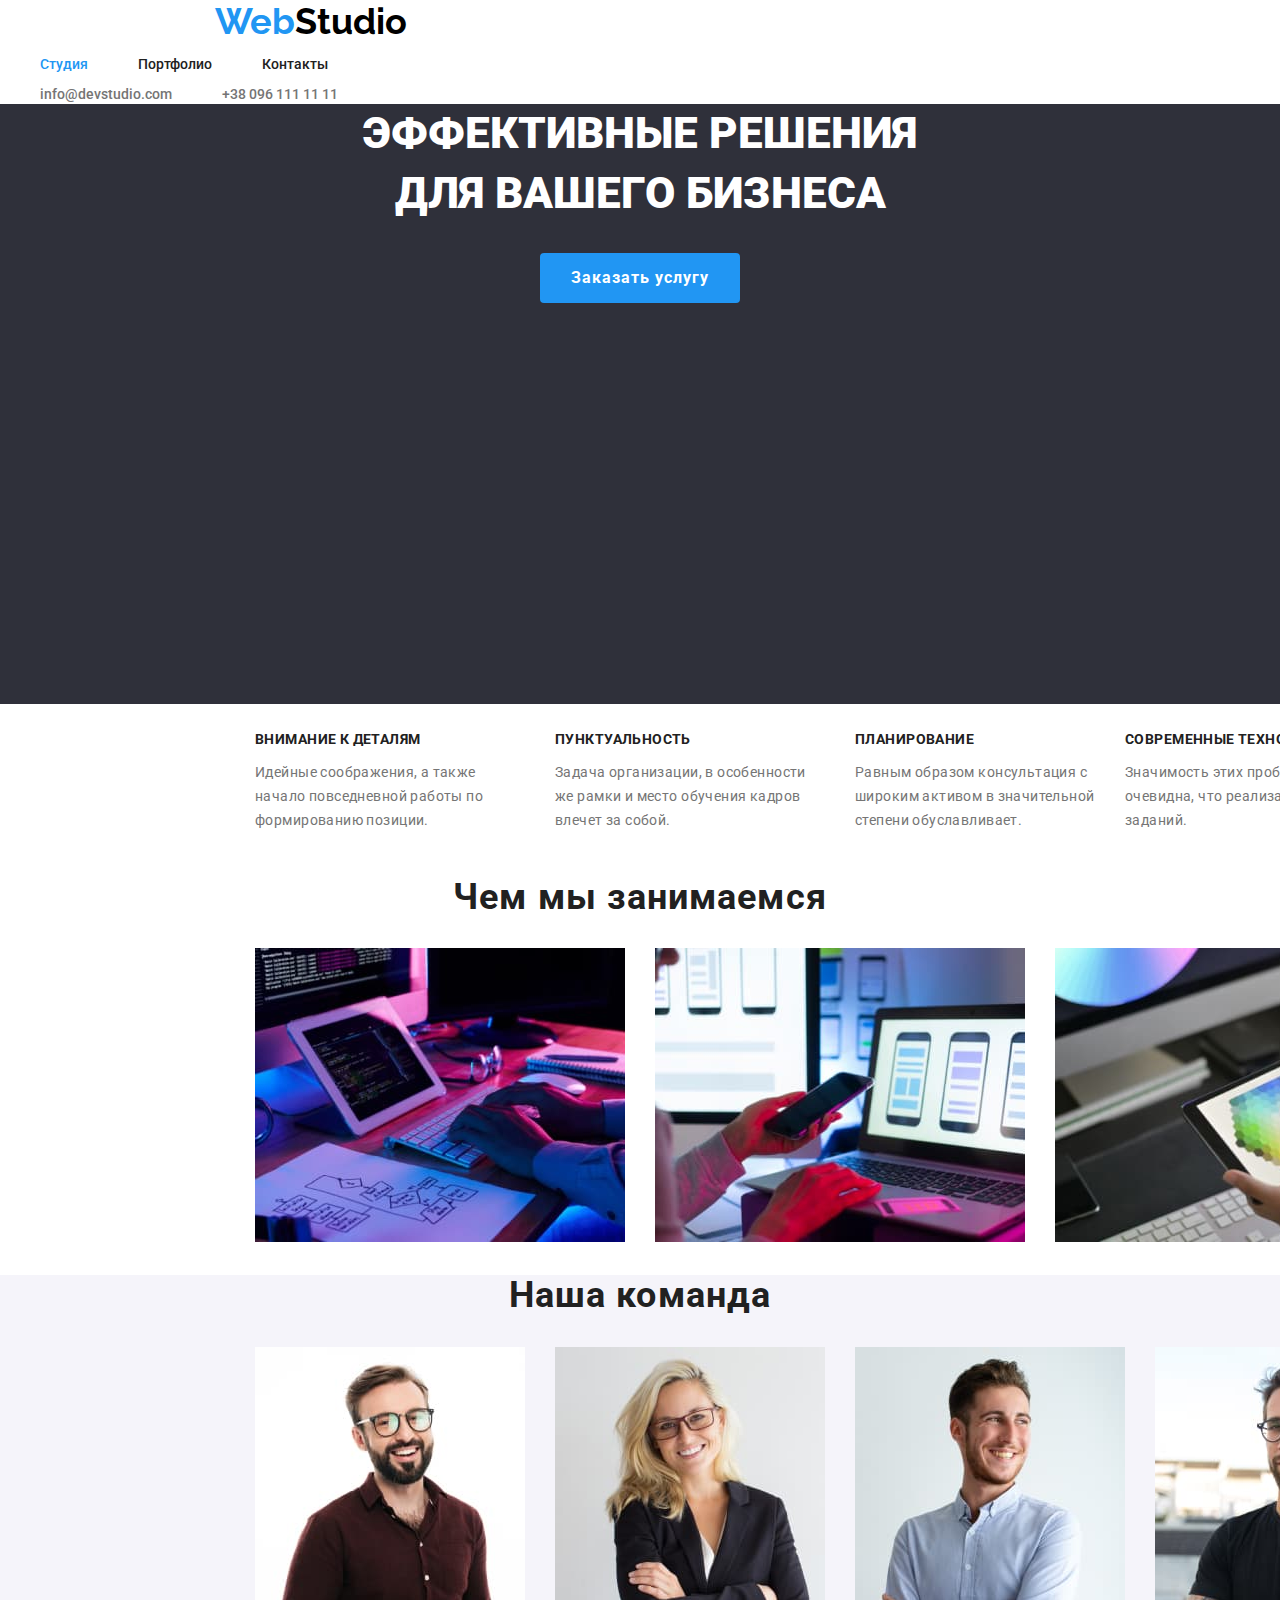
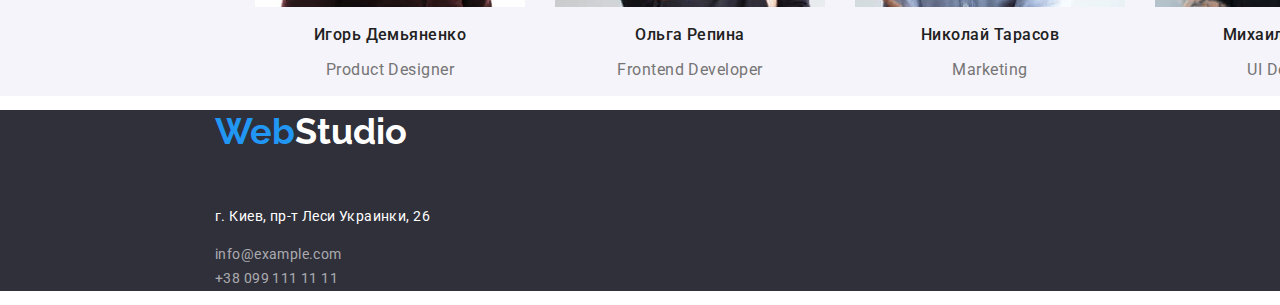
<file: index.html>
<!DOCTYPE html>
<html lang="ru">
<head>
    <meta charset="UTF-8">
    <meta http-equiv="X-UA-Compatible" content="IE=edge">
    <meta name="viewport" content="width=device-width, initial-scale=1.0">
    <link rel="preconnect" href="https://fonts.googleapis.com">
    <link rel="preconnect" href="https://fonts.gstatic.com" crossorigin>
    <link href="https://fonts.googleapis.com/css2?family=Roboto:wght@400;500;700;900&display=swap" rel="stylesheet">
    <link href="https://fonts.googleapis.com/css2?family=Raleway:wght@700&display=swap" rel="stylesheet">
    <link  rel="stylesheet" href="./css/styles.css"/>
    <link  rel="stylesheet" href="./css/normalize.css"/>
    <title>Document</title>
</head>
<body>
    <header class="nav-content"> 
        <nav class="container">   
            <!-- logo  -->
           <a href= "./index.html" class="nav-logo" lang="en"><span class="nav-logo-web">Web</span><span class="nav-logo-studio">Studio</span>
            </a>    
           <!--menu nav  -->           
            <div class="nav-list-container">
            <ul class="nav-list style-list ">
                <li class="nav-item"><a href="./index.html" class="nav-link current" target="_blank">Студия</a></li>
                <li class="nav-item"><a href="./portfolio.html" class="nav-link " target="_blank">Портфолио</a></li>
                <li class="nav-item"><a href="./contacts.html" class="nav-link" target="_blank">Контакты</a></li>
            </ul>
        </div>
        <div class="auth-nav-container"></div>
        <ul class="style-list">
            <li class="auth-nav-item">
                <a href="mailto:info@devstudio.com" class="auth-nav-email"> info@devstudio.com</a>
            </li>
            <li class="auth-nav-item">
                <a href="tel:+380961111111" class="auth-nav-phone">+38 096 111 11 11</a>
            </li>
        </ul>
    </nav>
</header>
    <main class="content">
        <!-- hero -->
        <section class="hero">
            <div class="hero-content">
            <h1 class="hero-title">Эффективные решения <br> для вашего бизнеса</h1>
            <button type="button"  class="hero-button">Заказать услугу</button>
        </div>
        </section> 
        <section>
            <!-- features-->
            <h2 class="visually-hidden">Преимущества<span lang="en">WebStudio</span></h2>
            <div class="feature-container">
                <ul class="feature-list style-list">
                <li class="feature-list-item">
                    <h3 class="feature-item">Внимание к деталям</h3>
                    <p class="feature-text">Идейные соображения, а также начало повседневной работы по формированию позиции.</p>
                </li>
                <li class="feature-list-item">
                    <h3 class="feature-item">Пунктуальность</h3>
                    <p class="feature-text">Задача организации, в особенности же рамки и место обучения кадров влечет за собой.</p>
                </li>
                <li class="feature-list-item">
                    <h3 class="feature-item">Планирование</h3>
                    <p class="feature-text">Равным образом консультация с широким активом в значительной степени обуславливает.</p>
                </li>
                <li>
                    <h3 class="feature-item">Современные технологии</h3>
                    <p class="feature-text">Значимость этих проблем настолько очевидна, что реализация плановых заданий.</p>
                </li>
            </ul>
        </div>
        </section>
        <section class="examples">
         <h2 class="images-title">Чем мы занимаемся</h2>  
         
         <div class="image-container">
            <ul class="style-list">
             <li class="image-list-item">
                 <img src="./img/img1.jpg" alt="Приложения для десктопа" width="370">
             </li>
             <li class="image-list-item">
                 <img src="./img/img2.jpg" alt="Мобильные приложения" width="370">
             </li>
             <li class="image-list-item">
                 <img src="./img/img3.jpg" alt="Веб-дизайн" width="370">
             </li>
         </ul> 
         </div>
        </section>
        <section class="members">
            <h2 class="team">Наша команда</h2>
            <div class="team-container">
            <ul class="style-list">
            <li class="team-list-item">
                <img src="./img/img4.jpg"   alt="Игорь Демьяненко, дизайнер продукции" width="270">
                <h3 class="team-member">Игорь Демьяненко</h3>
                <p lang="en" class="team-position">Product Designer</p>
            </li>
            <li class="team-list-item">
                <img src="./img/img5.jpg" alt="Ольга Репина, фронтенд разработчик" width="270">
                <h3 class="team-member">Ольга Репина</h3>
                <p lang="en" class="team-position">Frontend Developer</p>
            </li>
            <li class="team-list-item">
                <img src="./img/img6.jpg" alt="Николай Тарасов, маркетинг" width="270">
                <h3 class="team-member">Николай Тарасов</h3>
                <p lang="en" class="team-position">Marketing</p>
            </li>
            <li class="team-list-item">
                <img src="./img/img7.jpg" alt="Михаил Ермаков, юзер интерфейс дизайнер" width="270">
                <h3 class="team-member">Михаил Ермаков</h3>
                <p lang="en" class="team-position">UI Designer</p>
            </li>
        </ul>
        </div>
        </section>
    </main>
    <footer class="footer-content">
        <a href="./index.html" lang="en" class="footer-logo"><span class="footer-logo-web">Web</span><span class ="footer-logo-studio">Studio</span></a>  
        <address class="address-style">
            <div class="address-container">
                 <ul class="style-list-footer">
         <li>
            <a href="https://goo.gl/maps/4EyUpNPc1M4XpFM67"
             class="style-address"
                  target="_blank"
                  rel="noopener nofollow noreferrer"><p>г. Киев, пр-т Леси Украинки, 26</p></a> 
                
            </li>        
                  <li>
                    <a href="mailto:info@example.com" class="footer-mail">info@example.com

                    </a>
                </li>            
                    <li>
                        <a href="tel:+380991111111" class="footer-phone">+38 099 111 11 11

                        </a>
                    </li>  
        </ul> 
        </div>
        </address>
    </footer>
</body>
</html>
</file>
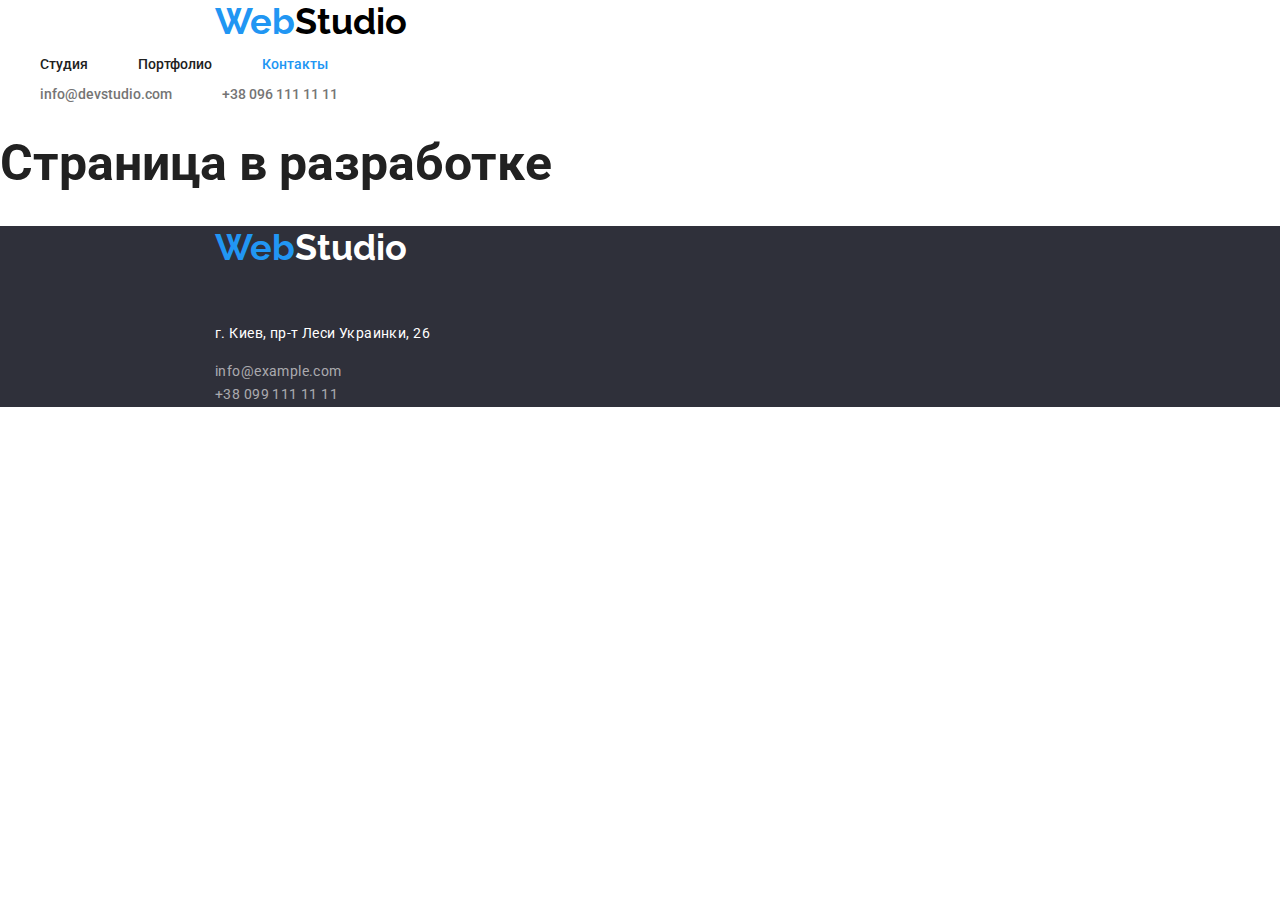
<file: contacts.html>
<!DOCTYPE html>
<html lang="ru">
<head>
    <meta charset="UTF-8">
    <meta http-equiv="X-UA-Compatible" content="IE=edge">
    <meta name="viewport" content="width=device-width, initial-scale=1.0">
    <link rel="preconnect" href="https://fonts.googleapis.com">
    <link rel="preconnect" href="https://fonts.gstatic.com" crossorigin>
    <link href="https://fonts.googleapis.com/css2?family=Roboto:wght@400;500;700;900&display=swap" rel="stylesheet">
    <link href="https://fonts.googleapis.com/css2?family=Raleway:wght@700&display=swap" rel="stylesheet">
    <link  rel="stylesheet" href="./css/styles.css"/>
    <link  rel="stylesheet" href="./css/normalize.css"/>
    <title>Document</title>
</head>
<body>
    <header class="nav-content">
         <nav class="container">   
            <!-- logo  -->
           <a href= "./index.html" class="nav-logo" lang="en"><span class="nav-logo-web">Web</span><span class="nav-logo-studio">Studio</span>
            </a>    
           <!--menu nav  -->           
            <div class="nav-list-container">
            <ul class="nav-list style-list ">
                <li class="nav-item"><a href="./index.html" class="nav-link" target="_blank">Студия</a></li>
                <li class="nav-item"><a href="./portfolio.html" class="nav-link" target="_blank">Портфолио</a></li>
                <li class="nav-item"><a href="./contacts.html" class="nav-link current" target="_blank">Контакты</a></li>
            </ul>
        </div>
        <div class="auth-nav-container"></div>
        <ul class="style-list">
            <li class="auth-nav-item">
                <a href="mailto:info@devstudio.com" class="auth-nav-email"> info@devstudio.com</a>
            </li>
            <li class="auth-nav-item">
                <a href="tel:+380961111111" class="auth-nav-phone">+38 096 111 11 11</a>
            </li>
        </ul>
    </nav>
</header>
<main>
    <h1 class="studio" style=" font-size: 50px;">Страница в разработке</h1>
</main>    

<footer class="footer-content">
    <a href="./index.html" lang="en" class="footer-logo"><span class="footer-logo-web">Web</span><span class ="footer-logo-studio">Studio</span></a>  
    <address class="address-style">
        <div class="address-container">
             <ul class="style-list-footer">
     <li>
        <a href="https://goo.gl/maps/4EyUpNPc1M4XpFM67"
         class="style-address"
              target="_blank"
              rel="noopener nofollow noreferrer"><p>г. Киев, пр-т Леси Украинки, 26</p></a> 
            
        </li>        
              <li>
                <a href="mailto:info@example.com" class="footer-mail">info@example.com

                </a>
            </li>            
                <li>
                    <a href="tel:+380991111111" class="footer-phone">+38 099 111 11 11

                    </a>
                </li>  
    </ul> 
    </div>
    </address>
</footer>
</body>
</html>
</file>
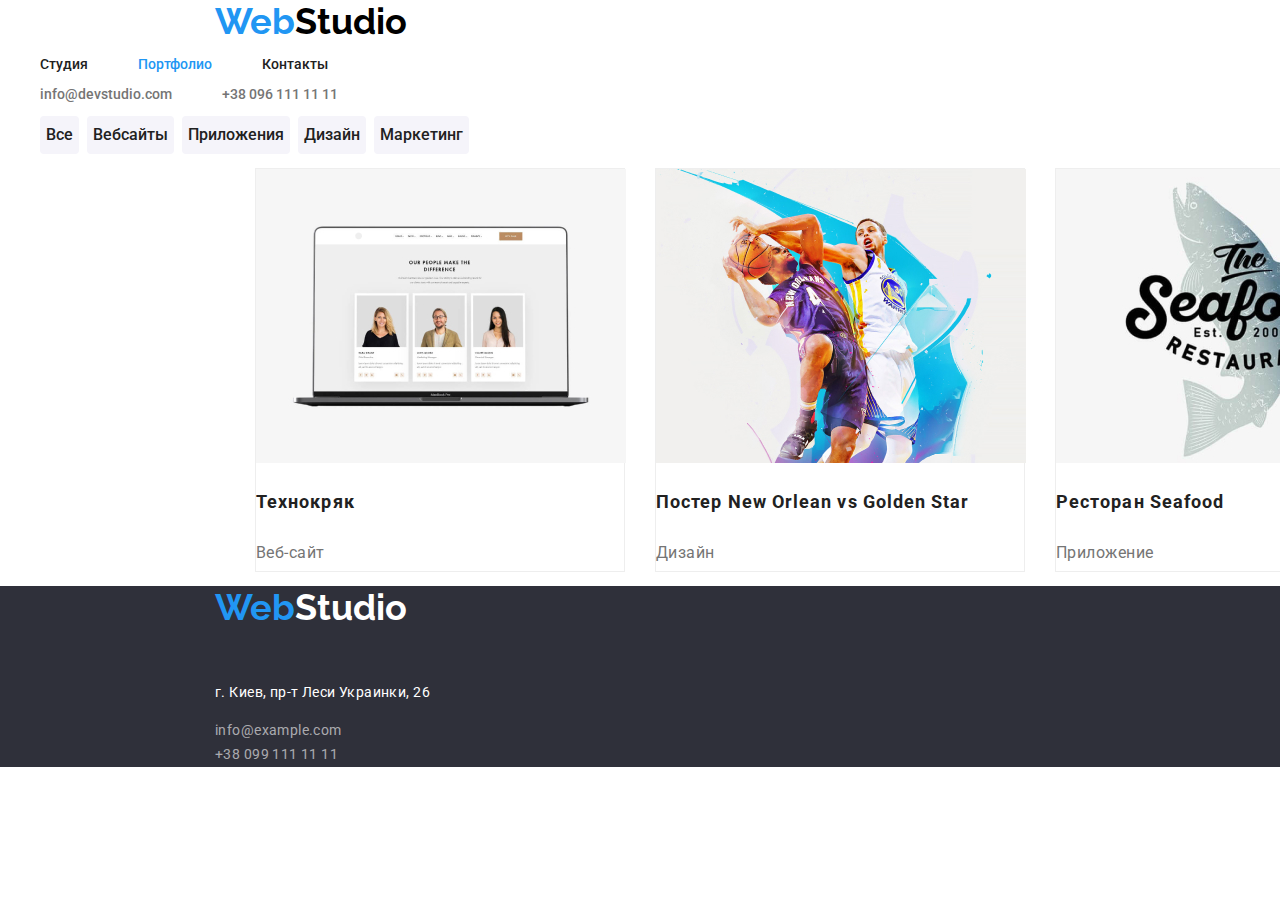
<file: portfolio.html>
<!DOCTYPE html>
<html lang="ru">
<head>
    <meta charset="UTF-8">
    <meta http-equiv="X-UA-Compatible" content="IE=edge">
    <meta name="viewport" content="width=device-width, initial-scale=1.0">
    <link rel="preconnect" href="https://fonts.googleapis.com">
    <link rel="preconnect" href="https://fonts.gstatic.com" crossorigin>
    <link href="https://fonts.googleapis.com/css2?family=Roboto:wght@400;500;700;900&display=swap" rel="stylesheet">
    <link href="https://fonts.googleapis.com/css2?family=Raleway:wght@700&display=swap" rel="stylesheet">
    <link  rel="stylesheet" href="./css/styles.css"/>
    <link  rel="stylesheet" href="./css/normalize.css"/>
    <title>Document</title>
</head>
<body>
    <header class="nav-content">
         <nav class="container">   
            <!-- logo  -->
           <a href= "./index.html" class="nav-logo" lang="en"><span class="nav-logo-web">Web</span><span class="nav-logo-studio">Studio</span>
            </a>    
           <!--menu nav  -->           
            <div class="nav-list-container">
            <ul class="nav-list style-list ">
                <li class="nav-item"><a href="./index.html" class="nav-link" target="_blank">Студия</a></li>
                <li class="nav-item"><a href="./portfolio.html" class="nav-link current" target="_blank">Портфолио</a></li>
                <li class="nav-item"><a href="./contacts.html" class="nav-link" target="_blank">Контакты</a></li>
            </ul>
        </div>
        <div class="auth-nav-container"></div>
        <ul class="style-list">
            <li class="auth-nav-item">
                <a href="mailto:info@devstudio.com" class="auth-nav-email"> info@devstudio.com</a>
            </li>
            <li class="auth-nav-item">
                <a href="tel:+380961111111" class="auth-nav-phone">+38 096 111 11 11</a>
            </li>
        </ul>
    </nav> 
</header>
<main>
    <!-- buttons -->
    <section class="portfolio">
        <h1 class="portfolio-title visually-hidden">Портфолио</h1>  <!-- hide h1-->
        <nav>
            <ul class="portfolio-list">
                <li class="nav-menu"><button type="button" class="portfolio-button">Все</button></li>
                <li class="nav-menu"><button type="button" class="portfolio-button">Вебсайты</button></li>
                <li class="nav-menu"><button type="button" class="portfolio-button">Приложения</button></li>
                <li class="nav-menu"><button type="button" class="portfolio-button">Дизайн</button></li>
                <li class="nav-menu"><button type="button" class="portfolio-button">Маркетинг</button></li>
            </ul>
        </nav>
        <!-- portfolio examples -->
<section>
     
    <div class="portfolio-container">
        <h2 class="visually-hidden">Примеры работ</h2>
<ul class="portfolio-list">
    <li class="portfolio-item">
        <img src="./img/portfolio1.jpg" alt="Веб-сайт Технокряк " width="370">
        <h3 class="portfolio-name">Технокряк</h3>
        <p class="portfolio-project">Веб-сайт</p>
    </li>
    <li class="portfolio-item">
        <img src="./img/portfolio2.jpg" alt="Постер New Orlean vs Golden Star" width="370">
        <h3 class="portfolio-name"> Постер <span lang="en">New Orlean vs Golden Star</span></h3>
        <p class="portfolio-project">Дизайн</p>
    </li>
    <li class="portfolio-item">
        <img src="./img/portfolio3.jpg" alt=" Ресторан Seafood" width="370">
        <h3 class="portfolio-name">Ресторан <span lang="en">Seafood</span></h3>
        <p class="portfolio-project">Приложение</p>
    </li>
    <li class="portfolio-item">
        <img src="./img/portfolio4.jpg" alt="Проект Prime " width="370">
        <h3 class="portfolio-name">Проект <span lang="en">Prime</span></h3>
        <p class="portfolio-project">Маркетинг</p>
    </li>
    <li class="portfolio-item">
        <img src="./img/portfolio5.jpg" alt="Проект Boxes" width="370">
        <h3 class="portfolio-name">Проект <span lang="en">Boxes</span></h3>
        <p class="portfolio-project">Приложение</p>
    </li>
    
    <li class="portfolio-item">
        <img src="./img/portfolio6.jpg" alt="Веб-сайт Inspiration has no Borders" width="370">
        <h3 class="portfolio-name" lang="en">Inspiration has no Borders</h3>
        <p class="portfolio-project">Веб-сайт</p>
    </li>
    <li class="portfolio-item">
        <img src="./img/portfolio7.jpg" alt="Издание Limited Edition" width="370">
        <h3 class="portfolio-name">Издание <span lang="en"> Limited Edition</span></h3>
        <p class="portfolio-project">Дизайн</p>
    </li>
    <li class="portfolio-item">
        <p class="portfolio-project">Маркетинг</p>
        <img src="./img/portfolio8.jpg" alt="Проект LAB" width="370">
        <h3 class="portfolio-name">Проект<span lang="en">LAB</span></h3>
        <p>Маркетинг</p>
    </li>
    <li class="portfolio-item">
        <img src="./img/porfolio9.jpg" lang="en" alt="Growing Business" width="370">
        <h3  class="portfolio-name" lang="en">Growing Business</h3>
        <p class="portfolio-project">Приложение</p>
    </li>
</ul>
</div>
</section>
    </section>
</main>    
<!-- footer -->
<footer class="footer-content">
    <a href="./index.html" lang="en" class="footer-logo"><span class="footer-logo-web">Web</span><span class ="footer-logo-studio">Studio</span></a>  
    <address class="address-style">
        <div class="address-container">
             <ul class="style-list-footer">
     <li>
        <a href="https://goo.gl/maps/4EyUpNPc1M4XpFM67"
         class="style-address"
              target="_blank"
              rel="noopener nofollow noreferrer"><p>г. Киев, пр-т Леси Украинки, 26</p></a> 
            
        </li>        
              <li>
                <a href="mailto:info@example.com" class="footer-mail">info@example.com

                </a>
            </li>            
                <li>
                    <a href="tel:+380991111111" class="footer-phone">+38 099 111 11 11

                    </a>
                </li>  
    </ul> 
    </div>
    </address>
</footer>
</body>
</html>
</file>
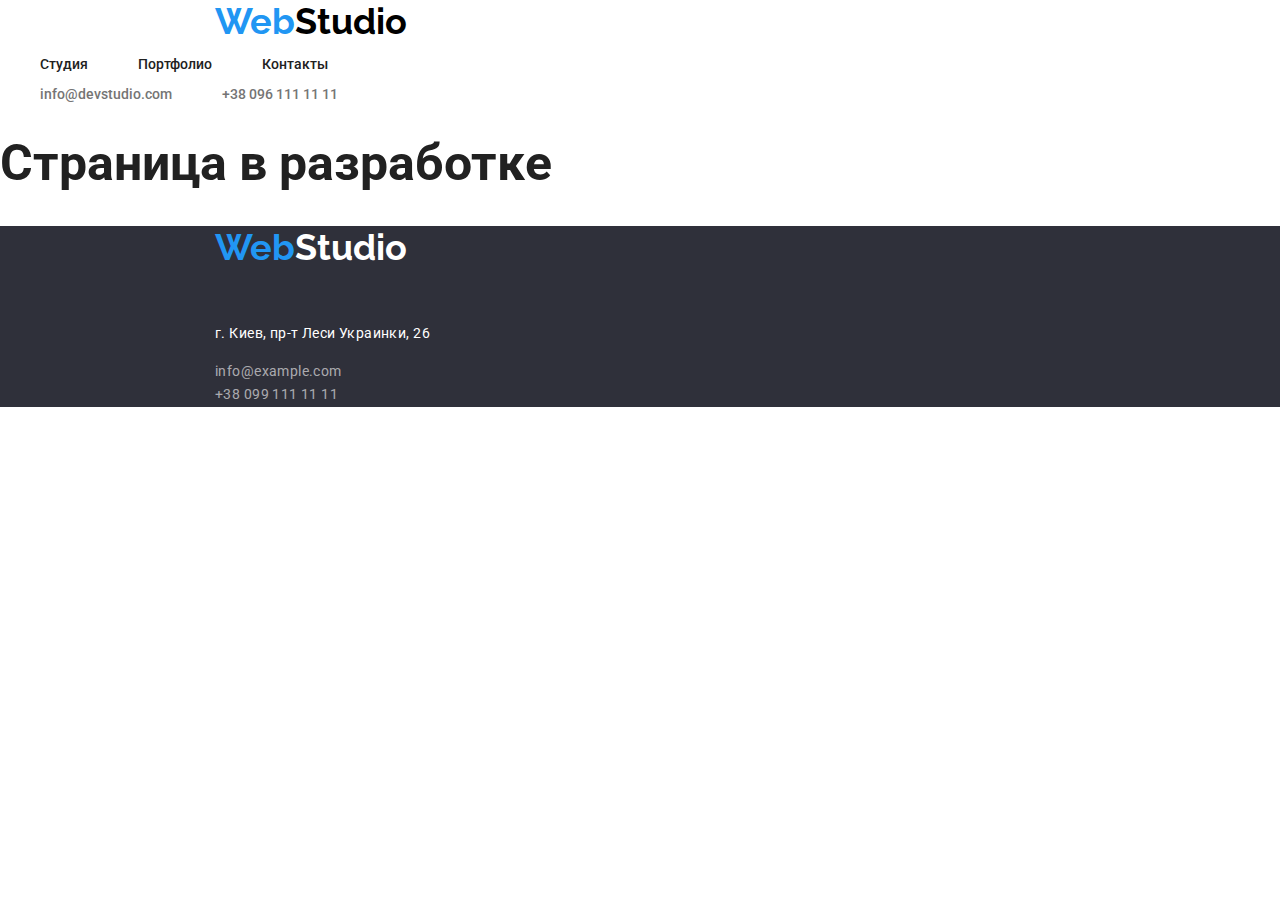
<file: studio.html>
<!DOCTYPE html>
<html lang="ru">
<head>
    <meta charset="UTF-8">
    <meta http-equiv="X-UA-Compatible" content="IE=edge">
    <meta name="viewport" content="width=device-width, initial-scale=1.0">
    <link rel="preconnect" href="https://fonts.googleapis.com">
    <link rel="preconnect" href="https://fonts.gstatic.com" crossorigin>
    <link href="https://fonts.googleapis.com/css2?family=Roboto:wght@400;500;700;900&display=swap" rel="stylesheet">
    <link href="https://fonts.googleapis.com/css2?family=Raleway:wght@700&display=swap" rel="stylesheet">
    <link  rel="stylesheet" href="./css/styles.css"/>
    <link  rel="stylesheet" href="./css/normalize.css"/>
    <title>Document</title>
</head>
<body>
    <header class="nav-content">
         <nav class="container">   
            <!-- logo  -->
           <a href= "./index.html" class="nav-logo" lang="en"><span class="nav-logo-web">Web</span><span class="nav-logo-studio">Studio</span>
            </a>    
           <!--menu nav  -->           
            <div class="nav-list-container">
            <ul class="nav-list style-list ">
                <li class="nav-item"><a href="./studio.html" class="nav-link"target="_blank" >Студия</a></li>
                <li class="nav-item"><a href="./portfolio.html" class="nav-link" target="_blank">Портфолио</a></li>
                <li class="nav-item"><a href="./index.html" class="nav-link">Контакты</a></li>
            </ul>
        </div>
        <div class="auth-nav-container"></div>
        <ul class="style-list">
            <li class="auth-nav-item">
                <a href="mailto:info@devstudio.com" class="auth-nav-email"> info@devstudio.com</a>
            </li>
            <li class="auth-nav-item">
                <a href="tel:+380961111111" class="auth-nav-phone">+38 096 111 11 11</a>
            </li>
        </ul>
    </nav>
</header>
<main>
    <h1 class="studio" style=" font-size: 50px;">Страница в разработке</h1>
</main>    

<footer class="footer-content">
    <a href="./index.html" lang="en" class="footer-logo"><span class="footer-logo-web">Web</span><span class ="footer-logo-studio">Studio</span></a>  
    <address class="address-style">
        <div class="address-container">
             <ul class="style-list-footer">
     <li>
        <a href="https://goo.gl/maps/4EyUpNPc1M4XpFM67"
         class="style-address"
              target="_blank"
              rel="noopener nofollow noreferrer"><p>г. Киев, пр-т Леси Украинки, 26</p></a> 
            
        </li>        
              <li>
                <a href="mailto:info@example.com" class="footer-mail">info@example.com

                </a>
            </li>            
                <li>
                    <a href="tel:+380991111111" class="footer-phone">+38 099 111 11 11

                    </a>
                </li>  
    </ul> 
    </div>
    </address>
</footer>
</body>
</html>
</file>
<file: css/styles.css>
:root {
  --primary-text-color: #212121;
  --secondary-text-color: #757575;
  --accent-color: #2196f3;
  --primary-background-color: #ECECEC;
  --secondary-background-color: #2F303A;
  --third-background-color: #ffffff;
  --main-font-family:'Roboto', sans-serif; 
  --alternative-font-family: 'Arial';
  --secondary-font-family:'Raleway', sans-serif ;
  --primary-font-size: 14px; 
  --secondary-font-size: 16px;
  --subtitle-font-size: 36px;
  }
body {
    font-family: var(--main-font-family);
    font-size: var(--primary-font-size);
    background-color: var(--third--background-color);
    color: var(--primary-text-color);
  }
 
  /* common styles */
.nav-logo-web,
.nav-link:hover,
.nav-link:focus, 
.auth-nav-email:hover,
.auth-nav-email:focus,
.auth-nav-phone:hover,
.auth-nav-phone:focus {
  color: var(--accent-color);
  text-decoration: none;
 }

.nav-link {
  text-decoration: none;
  color: var(--primary-text-color);
   display: flex; 
   } 
    .auth-nav-email,
   .auth-nav-phone  {
    text-decoration: none;
  color: var(--secondary-text-color);
  display: flex; 
}
    .style-list {
      list-style-type: none; 
      display: flex;
    }
/* header */
.nav-content {
width: 1600px;
min-height: 80px;
left: 0px;
top: 0px;
background-color: var(--third-background-color);
}
.container {
  width: 1600;  
    margin-left: auto;
   margin-right: auto; 
display: block;
        /* logo */
  }
    .nav-logo {
      text-decoration: none;
      /* text-shadow: 0px 4px 4px rgba(0, 0, 0, 0.25);  */
      font-family: var(--secondary-font-family); 
      font-weight: 700; 
      font-size: var(--subtitle-font-size);
      line-height: 1.2;
  width: 145px;
  height: 31px;
  top: 24px;  
  padding-left: 215px;
  margin-top: 24px;
  }
  .nav-logo-studio {
   color: #000000;
  }
  /* .nav-list-container */
 
    .nav-item + .nav-item, 
    .auth-nav-item + .auth-nav-item {
      margin-left: 50px;
    }
    .nav-link.current {
      color: var(--accent-color); 
      }
 .nav-link  {
      font-family: var(--main-font-family); 
      font-weight: 500;
      font-size: var(--primary-font-size);
      line-height: 1.1;
  }
   
    .auth-nav-item {
    font-family: var(--main-font-family); 
    font-weight: 500;
    font-size: var(--primary-font-size);
    line-height: 1.1; 
  }  


  
  /* hero */
  .hero {
    background-color: var(--secondary-background-color);
    text-align: center; 
     align-items: center; 
     width: 1600;
min-height: 600px;
left: 0px;
top: 80px;
background: var(--secondary-background-color);
  }
  .hero-title {
    color: var(--third-background-color);
    text-transform: uppercase;
    text-align: center;
    font-family: var(--main-font-family); 
    font-weight: 900;
    font-size: 44px;
    line-height: 1.36;
    margin-top: -12px;
   } 
  .hero-button { 
    border: none;
    border-radius: 4px;
    cursor: pointer;
    color: var(--third-background-color);
    background-color: var(--accent-color); 
    font-family: var(--main-font-family);
     font-weight: 700; 
     font-size: 16px;
     line-height: 1.87;
    width: 200px;
    height: 50px; 
    margin-bottom: 200px; 
    letter-spacing: 0.06em;
    padding: 0;
  }
  .hero-button:hover,
  .hero-button:focus
  {
    color:var(--third-background-color);
    background-color: #188CE8;
  } 
  /* features */  
   .visually-hidden {
      position: absolute;
      width: 1px;
      height: 1px;
      margin: -1px;
      padding: 0;
      overflow: hidden;
      border: 0;
      clip: rect(0 0 0 0);
  }
     /*features  */
     .feature-container,
     .image-container, 
     .team-container,
    .portfolio-container {
      width: 1170px;
       padding-left: 215px; 
     }
  .feature-list-item + .feature-list-item,
  .image-list-item + .image-list-item,
  .team-list-item + .team-list-item,
  .portfolio-item + .portfolio-item{
    margin-left: 30px;
  }  
  .feature-item {
    color: var(--primary-text-color);
    font-family: var(--main-font-family);
    font-weight: 700;
    font-size: 14px;
    line-height: 1.1;
    letter-spacing: 0.03em;
    text-transform: uppercase;
    }
  .feature-text{
     font-family: var(--main-font-family); 
    font-weight: 400;
    font-size: var(--primary-font-size);
    line-height: 1.7;
    letter-spacing: 0.03em;
    width: 270px;
    text-align: left;
    color: var(--secondary-text-color);} 
    .examples {
    }   
  .images-title{
font-family: var(--main-font-family); 
font-weight: 700;
font-size:var(--subtitle-font-size);
line-height: 1.16;
text-align: center;
letter-spacing: 0.03em;
color: var( --primary-text-color);
  }
  .members{
    background-color: #F5F4FA;;
  }
  .team{
 font-family: var(--main-font-family);
font-weight: 700;
font-size: var(--subtitle-font-size);
line-height: 1.16;
text-align: center;
letter-spacing: 0.03em;
color: var( --primary-text-color);
  }
  .team-member{
    font-weight: 500;
    font-size: var(--secondary-font-size);
    line-height: 1.18;
    text-align: center;
    letter-spacing: 0.03em;
    color: var(--primary-text-color);
  }
  .team-position{
    font-family: 'Roboto';
    font-style: normal;
    font-weight: 400;
    font-size: 16px;
    line-height: 1.18;
    text-align: center;
    letter-spacing: 0.03em;
    color: var(--secondary-text-color);
  }
  .footer-content {
    background-color: #2F303A;
  }
.footer-logo { 
    text-decoration: none;
    /* text-shadow: 0px 4px 4px rgba(0, 0, 0, 0.25);  */
    font-family: var(--secondary-font-family); 
    font-weight: 700; 
    font-size: var(--subtitle-font-size);
    line-height: 1.2;
width: 145px;
height: 31px;
top: 24px;  
padding-left: 215px;
}
.footer-logo-web {
color: var(--accent-color);
}
.footer-logo-studio {
 color: #FFFFFF;
}
.style-list-footer ,
.style-address {
  list-style-type: none; 
  text-decoration: none;
  padding-left: 215px;
}
.style-address {font-weight: 400;
  font-style: normal;
  font-size: 14px;
  line-height: 1.71;
  letter-spacing: 0.03em;
  color: #FFFFFF;}
  .footer-mail {
    font-style: normal;
    text-decoration: none;
    font-weight: 400;
font-size: 14px;
line-height: 1.71;
letter-spacing: 0.03em;
color: rgba(255, 255, 255, 0.6);
  }
  .footer-phone{
    font-style: normal;
    text-decoration: none;
    font-weight: 400;
font-size: 14px;
line-height: 1.71;
letter-spacing: 0.03em;
color: rgba(255, 255, 255, 0.6);
  }
.style-address:hover,
.style-address:focus, 
.footer-mail:hover,
.footer-mail:focus,
.footer-phone:hover,
.footer-phone:focus {
  color: var(--accent-color);
  text-decoration: none;}
  
/* portfolio button */
/* .button.portfolio-button{
  border: none;
  font-family: var(--main-font-family); 
  font-weight: 500;
  font-size: 16px;
  line-height: 1.62; 
  padding: 0; 
} */
.portfolio-button { 
  border: none;
  cursor: pointer;
  font-family: var(--main-font-family); 
  font-weight: 500;
  font-size: 16px;
  height: 38px;
  line-height: 1.62;
  color: var(--primary-text-color);
  background-color: #F5F4FA;
  border-radius: 4px;
  /* box-shadow: 0px 3px 1px rgba(0, 0, 0, 0.1), 
              0px 1px 2px rgba(0, 0, 0, 0.08),
              0px 2px 2px rgba(0, 0, 0, 0.12);  */
}
.portfolio-button:hover,
.portfolio-button:focus
{
  color:var(--third-background-color);
  background-color: var(--accent-color);
} 
/* portfolio list */
.nav-menu +.nav-menu {
  margin-left: 8px;
}
.portfolio-container{
  width: 1170;
}
.portfolio-title {
  
}
.portfolio-list {
  display: flex;
  list-style-type: none;}
.portfolio-item {
  box-sizing: border-box;
width: 370px;
height: 404px;
left: 215px;
top: 262px;
background: var(--third-background-color);
border: 1px solid #EEEEEE;
}
.portfolio-name {
font-family: var(--main-font-family);
font-weight: 700;
font-size: 18px;
line-height: 2;
letter-spacing: 0.06em;
color: var(--primary-text-color);
}
.portfolio-project {
font-family: var(--main-font-family);
font-weight: 400;
font-size: 16px;
line-height: 1.88;
letter-spacing: 0.03em;
color: var(--secondary-text-color);
}
</file>
